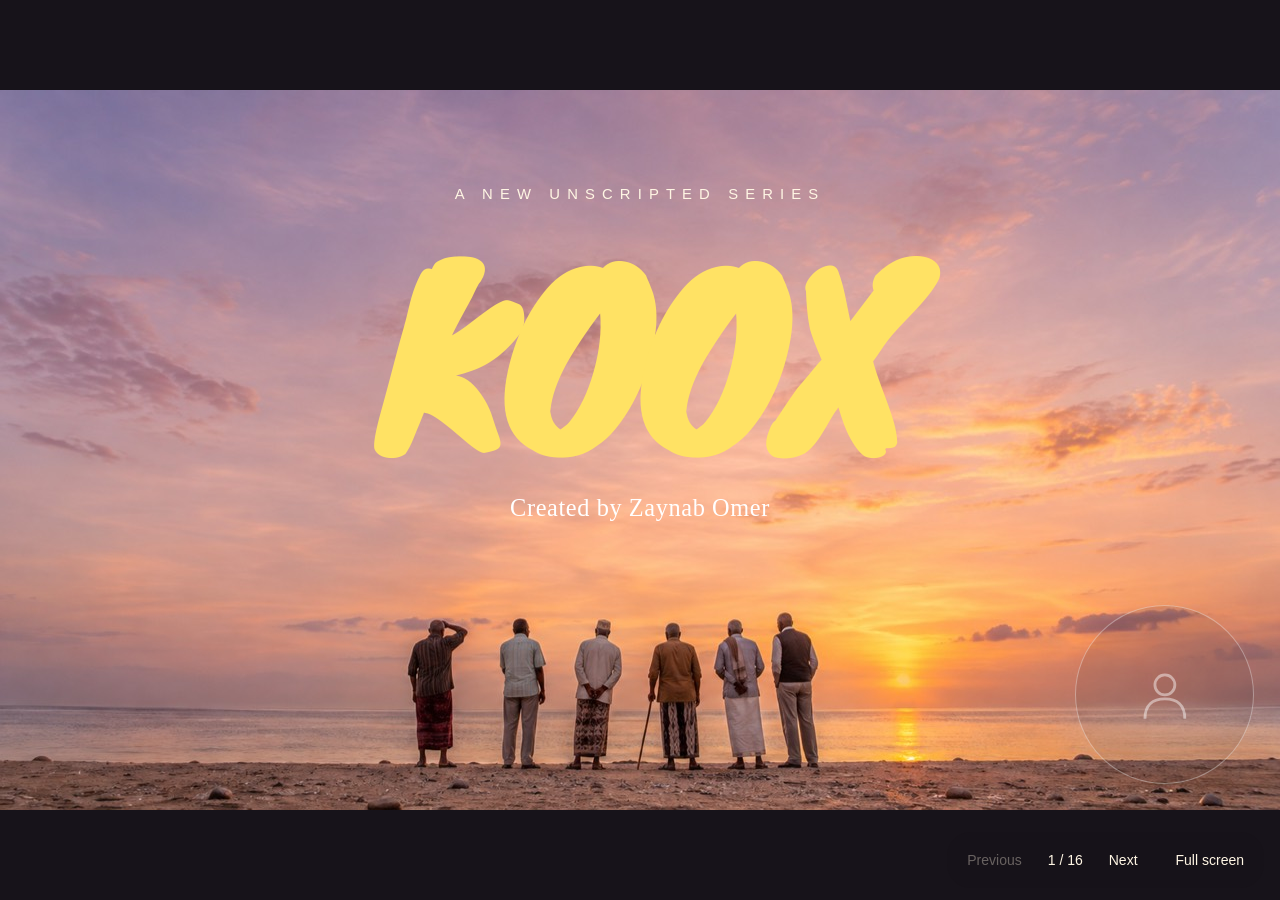
<file: index.html>
<!doctype html>
<html lang="en">
<head>
  <meta charset="utf-8">
  <meta name="viewport" content="width=device-width, initial-scale=1">
  <meta name="color-scheme" content="dark">
  <meta name="description" content="Kooh — a new unscripted series. Six Somali men. New challenges. Big laughs. Real friendship.">
  <title>Kooh — A New Unscripted Series</title>
  <link rel="preload" href="assets/Knewave-Regular.ttf" as="font" type="font/ttf" crossorigin>
  <link rel="stylesheet" href="presenter.css">
  <style>
    @font-face{font-family:Knewave;src:url('assets/Knewave-Regular.ttf') format('truetype');font-weight:400;font-style:normal;font-display:swap}
    *{box-sizing:border-box}
    html,body{margin:0;min-height:100%;background:#17131a}
    body{min-height:100vh;min-height:100dvh;display:grid;place-items:center}
    .slide{position:relative;width:min(100vw,177.7778vh);width:min(100vw,177.7778dvh);aspect-ratio:16/9;overflow:hidden;container-type:inline-size;isolation:isolate;background:#aa7e87;color:#fff6e4}
    .background{position:absolute;inset:0;width:100%;height:100%;object-fit:cover;object-position:var(--photo-position,50% 50%);z-index:-2}
    .cover-title{position:absolute;top:13%;left:8%;right:8%;display:flex;flex-direction:column;align-items:center;text-align:center}
    .eyebrow{margin:0;font:400 1.16cqw/1.4 Arial,sans-serif;letter-spacing:.48em;text-transform:uppercase}
    .cover-title h1{margin:1.5cqw 0 1.1cqw;color:#ffe264;font:400 18cqw/1.1 Knewave,cursive;letter-spacing:-.045em}
    .creator-credit{margin:0;color:#fff;font:400 1.9cqw/1.4 Georgia,serif;letter-spacing:.025em}
    [hidden]{display:none!important}
    .premise{background:#fff8ed;color:#352538}
    .premise h2{position:absolute;top:10%;left:8%;margin:0;font:400 var(--heading-size,5.2cqw)/1.2 Knewave,cursive;letter-spacing:-.025em}
    .premise h2::after{content:"";display:block;width:35%;height:.5cqw;background:#f3c741;margin-top:1.8cqw;transform:rotate(-2deg);border-radius:50%}
    .premise-copy{position:absolute;left:8%;right:8%;top:var(--copy-top,33%);display:flex;flex-direction:column;gap:calc(1.7cqw * var(--copy-spacing,1))}
    .premise-copy p{margin:0;font:400 var(--body-size,1.85cqw)/1.45 Arial,sans-serif;letter-spacing:-.015em}
    .premise-copy strong{font-weight:700}
    .comparison-grid{position:absolute;top:39%;left:8%;right:8%;display:grid;grid-template-columns:repeat(3,minmax(0,1fr));gap:4.5cqw}
    .comparison{border-top:.3cqw solid #f3c741;padding-top:2cqw}
    .comparison h3{margin:0 0 1.8cqw;font:700 2cqw/1.3 Arial,sans-serif;letter-spacing:-.02em}
    .comparison p{margin:0;font:400 1.9cqw/1.55 Arial,sans-serif;letter-spacing:-.01em}
    .marketing h2{font-size:var(--section-heading-size,4.7cqw);right:8%}
    .marketing-sections{position:absolute;top:var(--copy-top,31%);left:8%;right:8%;display:flex;flex-direction:column;gap:calc(2.2cqw * var(--copy-spacing,1))}
    .marketing-section h3{margin:0 0 calc(.65cqw * var(--copy-spacing,1));font:700 var(--subheading-size,1.95cqw)/1.3 Arial,sans-serif;letter-spacing:-.02em}
    .marketing-section p{margin:0;font:400 var(--body-size,1.85cqw)/1.45 Arial,sans-serif;letter-spacing:-.01em}
    .stacked-list{position:absolute;top:var(--copy-top,31%);left:8%;right:8%;display:flex;flex-direction:column;gap:calc(var(--list-gap,2.8cqw) * var(--copy-spacing,1));list-style:none;margin:0;padding:0}
    .stacked-list h3{margin:0 0 calc(.65cqw * var(--copy-spacing,1));font:700 var(--subheading-size,1.95cqw)/1.3 Arial,sans-serif;letter-spacing:-.02em}
    .stacked-list p{margin:0;font:400 var(--body-size,1.85cqw)/1.45 Arial,sans-serif;letter-spacing:-.01em}
    .partners h2{font-size:var(--section-heading-size,4.7cqw);right:8%}
    .partners .stacked-list{--list-gap:1.6cqw}
    .partners .stacked-list p + p{margin-top:.6cqw}
    .funding h2{font-size:4.7cqw;top:8%}
    .funding-subtitle{position:absolute;top:24%;left:8%;margin:0;font:700 1.45cqw/1.3 Arial,sans-serif;letter-spacing:.16em}
    .funding-groups{position:absolute;top:var(--copy-top,31%);left:8%;right:8%;display:flex;flex-direction:column;gap:calc(1.3cqw * var(--copy-spacing,1))}
    .funding-group h3{margin:0 0 .5cqw;font:700 1.7cqw/1.3 Arial,sans-serif}
    .funding-group ul{margin:0;padding-left:1.2em;display:grid;gap:.28cqw;font:400 1.45cqw/1.45 Arial,sans-serif;letter-spacing:-.01em}
    .funding-group li::marker{color:#bc8b0a}
    .funding-group strong{white-space:nowrap}
    .profit .stacked-list{--list-gap:1.6cqw}
    .why .stacked-list{--list-gap:2.2cqw}
    .market .stacked-list{--list-gap:2.2cqw}
    .series-content{position:absolute;top:var(--copy-top,31%);left:8%;right:8%;font:400 var(--body-size,1.85cqw)/1.45 Arial,sans-serif;letter-spacing:-.01em}
    .series-content p{margin:0}
    .series-metadata{display:flex;flex-direction:column;gap:calc(.6cqw * var(--copy-spacing,1))}
    .format-description{margin-top:calc(2cqw * var(--copy-spacing,1))}
    .format-description h3{margin:0 0 calc(.65cqw * var(--copy-spacing,1));font:700 1.95cqw/1.3 Arial,sans-serif}
    .format-description p + p{margin-top:calc(1.2cqw * var(--copy-spacing,1))}
    .episode-copy{position:absolute;top:var(--copy-top,33%);left:8%;right:8%;font:400 var(--adventure-size,2cqw)/1.5 Arial,sans-serif;letter-spacing:-.01em}
    .episode-copy h3{margin:0 0 calc(2.7cqw * var(--copy-spacing,1));font:700 var(--adventure-heading-size,2.5cqw)/1.3 Arial,sans-serif;letter-spacing:-.02em}
    .episode-copy p{margin:0}
    .episode-copy p + p{margin-top:calc(2cqw * var(--copy-spacing,1))}
    .content-section{position:relative;width:fit-content;max-width:100%;isolation:isolate}
    .content-section::before{
      content:"";position:absolute;top:-.15cqw;bottom:-.15cqw;left:-.45cqw;width:calc(var(--section-width,100%) + .9cqw);z-index:-1;pointer-events:none;
      background:rgba(0,0,0,.48);
      --section-fade:linear-gradient(90deg,transparent,#000 min(2cqw,25%),#000 max(75%,calc(100% - 2cqw)),transparent),linear-gradient(0deg,transparent,#000 min(2cqw,25%),#000 max(75%,calc(100% - 2cqw)),transparent);
      -webkit-mask-image:var(--section-fade);mask-image:var(--section-fade);
      -webkit-mask-composite:source-in;mask-composite:intersect;
    }
    .premise-background{--section-heading-size:min(4.7cqw,56px);--adventure-size:min(2cqw,26px);--adventure-heading-size:min(2.5cqw,32px);--body-size:min(1.85cqw,24px);--subheading-size:min(1.95cqw,25px);--heading-size:min(5.2cqw,68px);--list-gap:min(2.8cqw,38px);--copy-inset:max(8%,calc((100% - 900px)/2));color:#fff}
    .premise-background h2,.premise-background .funding-subtitle{left:var(--copy-inset)}
    .premise-background .premise-copy,.premise-background .stacked-list,.premise-background .series-content,.premise-background .episode-copy,.premise-background .marketing-sections,.premise-background .funding-groups{left:var(--copy-inset);right:var(--copy-right,var(--copy-inset))}
    .premise-background h2::after{background:#fff}
    .closing{background:#17131a;color:#fff}
    .closing h2{top:32%;left:0;right:0;text-align:center;font-size:8cqw}
    .closing h2::after{width:18%;margin:2cqw auto 0;background:currentColor}
    .deck-nav{position:fixed;bottom:12px;right:16px;display:flex;align-items:center;gap:14px;padding:6px 8px;border-radius:24px;background:rgba(23,19,26,.88);color:#fff6e4;font:14px/1.2 Arial,sans-serif;z-index:5}
    .deck-nav button{min-width:44px;min-height:44px;padding:8px 12px;border:0;border-radius:20px;background:transparent;color:inherit;font:inherit;cursor:pointer}
    .deck-nav button:hover,.deck-nav button:focus-visible{background:#fff2;outline:2px solid #ffe264;outline-offset:-2px}
    .deck-nav button:disabled{opacity:.35;cursor:default}
    .deck-nav:has(button:hover){background:#17131a}
    @media (max-width:600px){.deck-nav{bottom:8px;right:8px;gap:6px;font-size:12px;padding:2px 4px}}
    @page{size:13.333333in 7.5in;margin:0}
    @media print{html,body{background:#fff;min-height:0;display:block}.slide,.slide[hidden]{display:block!important;width:100vw;height:100vh;break-after:page;print-color-adjust:exact;-webkit-print-color-adjust:exact}.slide:last-of-type{break-after:auto}.deck-nav,.presentation-status{display:none}}
  </style>
</head>
<body>
  <section class="slide photo-slide" id="slide-1" aria-label="Kooh pitch deck title slide">
    <img class="background" src="assets/sunset.jpg" alt="Six men standing together on the beach, facing a golden sunset over the ocean.">
    <div class="cover-title">
      <p class="eyebrow">A new unscripted series</p>
      <h1>KOOX</h1>
      <p class="creator-credit">Created by Zaynab Omer</p>
    </div>
  </section>
  <section class="slide premise photo-slide premise-background" id="slide-2" aria-labelledby="premise-title" hidden>
    <img class="background" src="assets/cast-cafe.jpg" alt="The six cast members chatting together over tea at an outdoor café table.">
    <h2 id="premise-title">THE PREMISE</h2>
    <div class="premise-copy">
      <p class="content-section"><strong>KOOX</strong> is an unscripted variety and adventure series bringing together six Somali men aged 55 and older in Ottawa for games, competitions, and new experiences.</p>
      <p class="content-section">Each adventure brings out their personalities through playful rivalries, teamwork, and unexpected situations, as friendships develop along the way.</p>
    </div>
  </section>
  <section class="slide premise tone photo-slide premise-background" id="slide-3" aria-labelledby="tone-title" hidden>
    <img class="background" src="assets/cast-challenge.jpg" alt="The six cast members laughing together during an outdoor challenge around a table with cones and tennis balls.">
    <h2 id="tone-title">THE TONE</h2>
    <ul class="stacked-list">
      <li class="content-section">
        <h3>Lighthearted &amp; Unpredictable</h3>
        <p>Playful competition, friendly teasing, and spontaneous humour inspired by Running Man, 2 Days &amp; 1 Night, and Taskmaster.</p>
      </li>
      <li class="content-section">
        <h3>Fast-Paced &amp; Relaxed</h3>
        <p>Energetic challenges balanced with quieter moments where the men’s personalities and conversations come through.</p>
      </li>
      <li class="content-section">
        <h3>Korean Variety-Show Editing</h3>
        <p>Expressive captions, funny sound effects, reaction shots, replays, and upbeat music that add to the comedy.</p>
      </li>
    </ul>
  </section>
  <section class="slide premise series-format photo-slide premise-background" id="slide-4" aria-labelledby="series-format-title" hidden>
    <img class="background" src="assets/production-kit.jpg" alt="Cameras, lenses, microphones, a clapperboard, and production equipment arranged on a sunlit wooden table.">
    <h2 id="series-format-title">SERIES FORMAT</h2>
    <div class="series-content">
      <div class="series-metadata content-section">
        <p><strong>Genre:</strong> Unscripted Variety / Comedy / Adventure</p>
        <p><strong>Season:</strong> 6 Episodes</p>
        <p><strong>Runtime:</strong> 40–45 Minutes per Episode</p>
      </div>
      <section class="format-description content-section" aria-labelledby="format-description-title">
        <h3 id="format-description-title">Format</h3>
        <p>Each adventure unfolds across two episodes, combining a series of games, competitions, and activities connected by a central theme.</p>
        <p>The challenges create opportunities for spontaneous humour, friendly rivalries, teamwork, and unexpected moments as the cast navigates each experience.</p>
      </section>
    </div>
  </section>
  <section class="slide premise episode-concept photo-slide premise-background" id="slide-5" aria-labelledby="episode-one-title episode-one-subtitle" hidden>
    <img class="background" src="assets/fashion-show.jpg" alt="A model walking through a lively community fashion show as guests watch.">
    <h2 id="episode-one-title">Adventure 1</h2>
    <div class="episode-copy">
      <div class="content-section">
        <h3 id="episode-one-subtitle">THE THRIFT STORE FASHION CHALLENGE</h3>
        <p>The six men take on the role of fashion stylists, competing to create the best outfits using clothing they find at a thrift store.</p>
        <p>Their creations are revealed in a fashion show, where family and friends judge the final looks and determine the winner.</p>
      </div>
    </div>
  </section>
  <section class="slide premise episode-concept photo-slide premise-background" id="slide-6" aria-labelledby="episode-two-title episode-two-subtitle" hidden>
    <img class="background" src="assets/restaurant-cast.jpg?v=0017a48" alt="Three cast members smiling and working together behind a café counter.">
    <h2 id="episode-two-title">Adventure 2</h2>
    <div class="episode-copy">
      <div class="content-section">
        <h3 id="episode-two-subtitle">THE RESTAURANT CHALLENGE</h3>
        <p>The six men spend several weeks learning how to cook and coming up with their own menu.</p>
        <p>Once they’re ready, they open a restaurant for one night and invite the public to come and eat.</p>
        <p>They’ll be responsible for everything from cooking the food to taking orders and serving customers. With a restaurant full of guests, they’ll have to work together to make the night a success.</p>
      </div>
    </div>
  </section>
  <section class="slide premise episode-concept photo-slide premise-background" id="slide-7" aria-labelledby="episode-three-title episode-three-subtitle" hidden>
    <img class="background" src="assets/thrift-store.jpg" alt="Clothing racks and vintage finds inside a warmly lit thrift store.">
    <h2 id="episode-three-title">Adventure 3</h2>
    <div class="episode-copy">
      <div class="content-section">
        <h3 id="episode-three-subtitle">THE COMMERCIAL CHALLENGE</h3>
        <p>The six men take filmmaking lessons, learning how to plan, shoot, and direct a commercial.</p>
        <p>They are then paired with a local business and given the challenge of creating their own advertisement.</p>
        <p>From coming up with ideas to directing the shoot, the men take control of the creative process before presenting their finished commercial.</p>
      </div>
    </div>
  </section>
  <section class="slide premise market photo-slide premise-background" id="slide-8" aria-labelledby="market-title" hidden>
    <img class="background" src="assets/neighbourhood-court.jpg?v=e2073f7" alt="An outdoor neighbourhood basketball court in warm evening sunlight.">
    <h2 id="market-title">MARKET OVERVIEW</h2>
    <ul class="stacked-list">
      <li class="content-section">
        <h3>Unscripted Entertainment</h3>
        <p>Unscripted series are gaining visibility on streaming platforms. In the first half of 2026, The Traitors generated <strong>7.7 billion viewing minutes</strong> in the U.S.</p>
      </li>
      <li class="content-section">
        <h3>YouTube in Canada</h3>
        <p><strong>77%</strong> of Canadians reported using YouTube in the past month, making it Canada’s most widely used platform in the Ipsos study.</p>
      </li>
      <li class="content-section">
        <h3>Challenge-Based Entertainment</h3>
        <p>Google’s 2026 analysis identifies challenges as one of ten established creator-led YouTube genres, highlighting the format’s ability to build suspense and audience engagement.</p>
      </li>
    </ul>
  </section>
  <section class="slide premise competitive photo-slide premise-background" id="slide-9" aria-labelledby="competitive-title" hidden style="--photo-position:50% 78%">
    <img class="background" src="assets/two-days-one-night.jpg?v=b268ffa" alt="The 2 Days and 1 Night cast laughing together in front of a mountain landscape.">
    <h2 id="competitive-title">COMPETITIVE ANALYSIS</h2>
    <ul class="stacked-list">
      <li class="content-section">
        <h3>THE AMAZING RACE</h3>
        <p>Location-based challenges, teamwork, competition, and unpredictable outcomes.</p>
      </li>
      <li class="content-section">
        <h3>TASKMASTER</h3>
        <p>Creative challenges, improvisational humour, and personality-driven comedy.</p>
      </li>
      <li class="content-section">
        <h3>2 DAYS &amp; 1 NIGHT</h3>
        <p>Group adventures, playful rivalries, ensemble chemistry, and developing friendships.</p>
      </li>
    </ul>
  </section>
  <section class="slide premise funding why photo-slide premise-background" id="slide-10" aria-labelledby="why-title why-subtitle" hidden>
    <img class="background" src="assets/family-gathering.jpg?v=534eba6" alt="Family and friends laughing and sharing stories around a dinner table.">
    <h2 id="why-title">COMPETITIVE ANALYSIS</h2>
    <p class="funding-subtitle" id="why-subtitle">WHY KOOX?</p>
    <ul class="stacked-list">
      <li class="content-section">
        <h3>An All-Somali Cast</h3>
        <p>KOOX features six Somali men, bringing their humour, personalities, and cultural perspectives to a variety-show format.</p>
      </li>
      <li class="content-section">
        <h3>An Entirely Older Cast (55+)</h3>
        <p>Unlike its competitors, KOOX features a cast entirely aged 55 and older, placing older adults at the centre of the comedy and challenges.</p>
      </li>
      <li class="content-section">
        <h3>An Ottawa-Based Series</h3>
        <p>While its competitors are based elsewhere or travel across destinations, KOOX uses Ottawa’s neighbourhoods, businesses, and landmarks as the setting for its adventures.</p>
      </li>
    </ul>
  </section>
  <section class="slide premise audience photo-slide premise-background" id="slide-11" aria-labelledby="audience-title" hidden>
    <img class="background" src="assets/bus-stop-cast.jpg?v=8561cbf" alt="Three older Somali men laughing together at a bus shelter in warm afternoon light.">
    <h2 id="audience-title">TARGET AUDIENCE</h2>
    <ul class="stacked-list">
      <li class="content-section">
        <h3>Somali &amp; East African Diaspora</h3>
        <p>Viewers interested in seeing Somali culture, humour, and personalities represented in entertainment.</p>
      </li>
      <li class="content-section">
        <h3>Ottawa &amp; Local Audiences</h3>
        <p>Residents interested in local entertainment featuring recognizable neighbourhoods, businesses, and community spaces.</p>
      </li>
      <li class="content-section">
        <h3>Unscripted Entertainment Fans</h3>
        <p>Audiences who enjoy comedy, competitions, group adventures, and personality-driven shows such as Taskmaster, The Amazing Race, and 2 Days &amp; 1 Night.</p>
      </li>
    </ul>
  </section>
  <section class="slide premise marketing photo-slide premise-background" id="slide-12" aria-labelledby="marketing-title" hidden>
    <img class="background" src="assets/cast-interview.jpg?v=5ac61bd" alt="A smiling older Somali man seated in an armchair, speaking in a warmly sunlit room.">
    <h2 id="marketing-title">DISCOVERABILITY &amp; MARKETING</h2>
    <div class="marketing-sections">
      <article class="marketing-section content-section">
        <h3>Pre-Launch Campaign</h3>
        <p>Introduce the six cast members through promotional photos, individual profiles, and short videos. Release a series trailer to build anticipation.</p>
      </article>
      <article class="marketing-section content-section">
        <h3>Digital Marketing</h3>
        <p>Share comedic highlights, challenge clips, and behind-the-scenes content across YouTube Shorts, TikTok, and Instagram Reels.</p>
      </article>
      <article class="marketing-section content-section">
        <h3>Community &amp; Creator Outreach</h3>
        <p>Promote KOOX through Somali diaspora networks, Ottawa community pages, local media, and collaborations with content creators.</p>
      </article>
    </div>
  </section>
  <section class="slide premise partners photo-slide premise-background" id="slide-13" aria-labelledby="partners-title" hidden style="--photo-position:50% 10%">
    <img class="background" src="assets/beta-squad.jpg?v=e1308c5" alt="The five Beta Squad members laughing together in dark hoodies.">
    <h2 id="partners-title">TARGET CHANNEL &amp; PARTNERS</h2>
    <ul class="stacked-list">
      <li class="content-section">
        <h3>Target Channel</h3>
        <p>YouTube — Primary platform for full episodes and short-form content.</p>
      </li>
      <li class="content-section">
        <h3>Creator Collaborations</h3>
        <p>Beta Squad — Audience reach and cross-promotion.</p>
      </li>
      <li class="content-section">
        <h3>Apparel &amp; Merchandise</h3>
        <p>Valiant Ville — Branded cast jackets and official KOOX merchandise.</p>
      </li>
      <li class="content-section">
        <h3>Filming Locations</h3>
        <p>Carleton University — Challenges and group activities.</p>
        <p>The Hub Market Café — Restaurant-based challenges.</p>
      </li>
    </ul>
  </section>
  <section class="slide premise funding photo-slide premise-background" id="slide-14" aria-labelledby="funding-title" hidden>
    <img class="background" src="assets/theatre-stage.jpg?v=7dceb49" alt="A theatre stage lit by a warm spotlight.">
    <h2 id="funding-title">REVENUE MODEL</h2>
    <p class="funding-subtitle">FUNDING STRATEGY</p>
    <div class="funding-groups">
      <section class="funding-group content-section" aria-labelledby="development-title">
        <h3 id="development-title">Development Funding</h3>
        <ul>
          <li>Ontario Creates — Futures Forward: <strong>Up to $20,000</strong></li>
          <li>Ontario Creates — IP Fund, Linear Content Development: <strong>Up to $25,000</strong></li>
          <li>Canada Media Fund — Black and Racialized Communities, Predevelopment: <strong>Up to $35,000</strong></li>
          <li>Canada Media Fund — Black and Racialized Communities, Development: <strong>Up to $100,000</strong></li>
        </ul>
      </section>
      <section class="funding-group content-section" aria-labelledby="production-title">
        <h3 id="production-title">Production &amp; Post-Production Funding</h3>
        <ul>
          <li>Ontario Creates — IP Fund, Digital Series Production: <strong>Up to $200,000</strong></li>
          <li>Canada Media Fund — Black and Racialized Communities, Variety &amp; Performing Arts: <strong>Up to $550,000</strong></li>
          <li>Private Financing: <strong>$5,000</strong></li>
          <li>Brand Sponsorships: Amount to be determined</li>
        </ul>
      </section>
      <section class="funding-group content-section" aria-labelledby="distribution-title">
        <h3 id="distribution-title">Marketing &amp; Distribution Funding</h3>
        <ul>
          <li>Ontario Creates — Screen Marketing &amp; Discoverability: <strong>Up to $25,000</strong></li>
        </ul>
      </section>
    </div>
  </section>
  <section class="slide premise funding profit photo-slide premise-background" id="slide-15" aria-labelledby="profit-title profit-subtitle" hidden>
    <img class="background" src="assets/ottawa-sunset.jpg?v=07fc759" alt="Ottawa and Parliament Hill overlooking the city at sunset.">
    <h2 id="profit-title">REVENUE MODEL</h2>
    <p class="funding-subtitle" id="profit-subtitle">PROFIT STRATEGY</p>
    <ul class="stacked-list">
      <li class="content-section">
        <h3>Brand Sponsorships &amp; Integrations</h3>
        <p>Potential partnerships with brands such as IKEA and Nando’s through sponsored challenges, product placements, and branded experiences.</p>
      </li>
      <li class="content-section">
        <h3>YouTube Monetization</h3>
        <p>Advertising revenue from full episodes and Shorts through the YouTube Partner Program.</p>
      </li>
      <li class="content-section">
        <h3>Merchandise</h3>
        <p>Official KOOX apparel and limited-edition collaborations, including potential merchandise with Valiant Ville.</p>
      </li>
      <li class="content-section">
        <h3>Licensing &amp; Distribution</h3>
        <p>Potential licensing agreements with platforms such as CBC Gem and Crave.</p>
      </li>
    </ul>
  </section>
  <section class="slide premise closing" id="slide-16" aria-labelledby="thanks-title" hidden>
    <h2 id="thanks-title">THANK YOU</h2>
  </section>
  <nav class="deck-nav" aria-label="Slide navigation">
    <button type="button" id="previous" aria-label="Previous slide">Previous</button>
    <span id="slide-count" aria-live="polite" aria-atomic="true">1 / 16</span>
    <button type="button" id="next" aria-label="Next slide">Next</button>
    <button type="button" id="fullscreen" aria-label="Enter full screen" aria-pressed="false" title="Present (F). Swipe down or press Esc to exit.">Full screen</button>
  </nav>
  <div class="presentation-status" id="presentation-status" role="status" aria-live="polite"></div>
  <script type="module">
    import { createPresentation } from "./presentation.js?v=section-highlights-1";
    createPresentation();
  </script>
</body>
</html>
</file>
<file: presenter.css>
/* One circular presenter, positioned relative to the unchanged 16:9 slide. */
.presenter{
  position:absolute;right:2cqw;bottom:var(--presenter-offset-bottom,2cqw);
  width:14cqw;aspect-ratio:1;z-index:3;border-radius:50%;overflow:hidden;
  color:#fff;background:rgba(23,19,26,.08);border:1px solid rgba(255,255,255,.35);
  box-sizing:border-box;pointer-events:none;isolation:isolate;
}
.presenter video{display:block;width:100%;height:100%;object-fit:cover;border-radius:50%;pointer-events:none}
.presenter-placeholder{position:absolute;inset:0;display:grid;place-items:center;opacity:.45}
.presenter-placeholder svg{width:36%;height:36%;fill:none;stroke:currentColor;stroke-width:1.4}
.presenter-play{
  position:absolute;inset:0;margin:auto;width:34%;min-width:32px;aspect-ratio:1;
  padding:0;display:grid;place-items:center;border:1px solid #fff8;border-radius:50%;
  color:#fff;background:rgba(23,19,26,.75);cursor:pointer;pointer-events:auto;
}
.presenter-play svg{width:44%;height:44%;fill:currentColor;margin-left:6%}
.presenter-play:focus-visible{outline:2px solid #ffe264;outline-offset:3px}
html.is-presenting .deck-nav{display:none}
html.is-presenting .presenter:not([data-recording="true"]){visibility:hidden;pointer-events:none}
html.is-presenting,html.is-presenting body{height:100%;overflow:hidden}
html.is-presenting body{position:fixed;inset:0}
.presentation-status{
  position:absolute;width:1px;height:1px;padding:0;margin:-1px;overflow:hidden;
  clip-path:inset(50%);white-space:nowrap;border:0;
}
@media print{
  .presenter,.presentation-status{display:none!important}
  html.is-presenting,html.is-presenting body{position:static;height:auto;overflow:visible}
}
</file>
